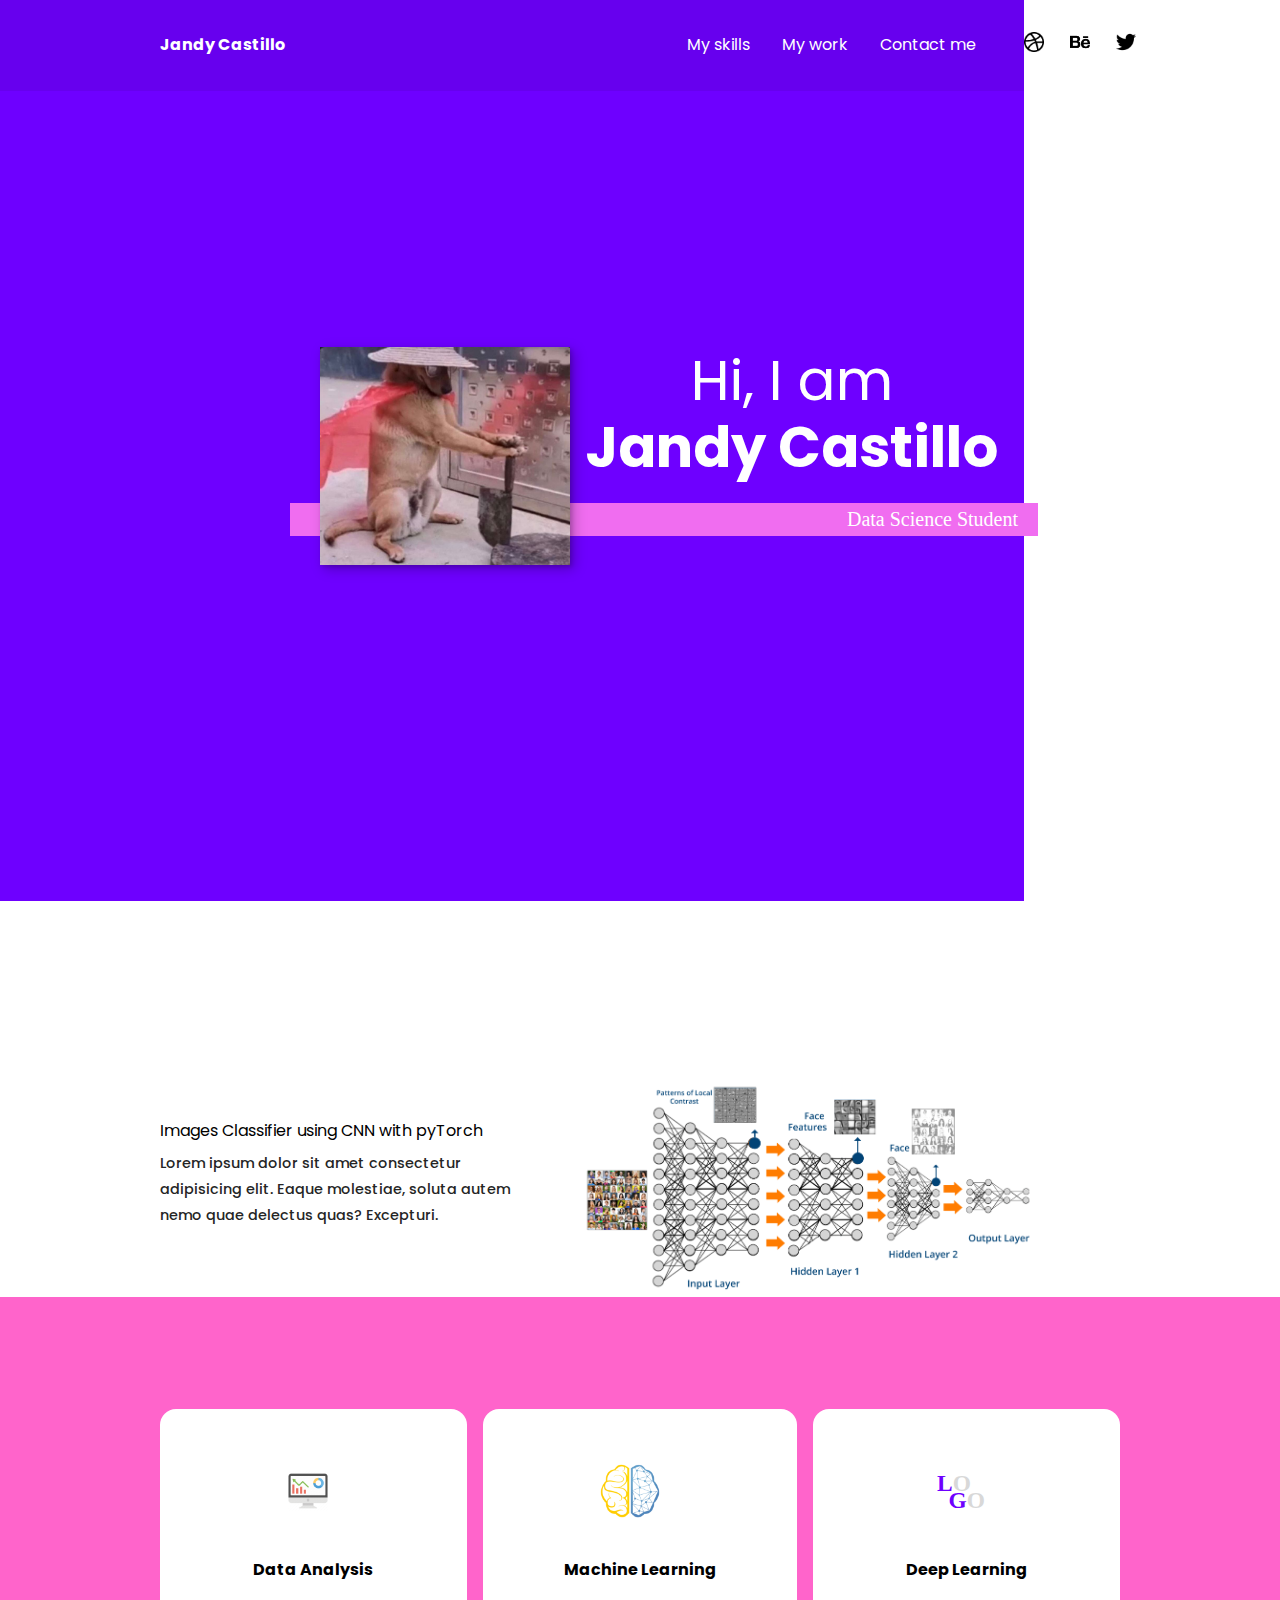
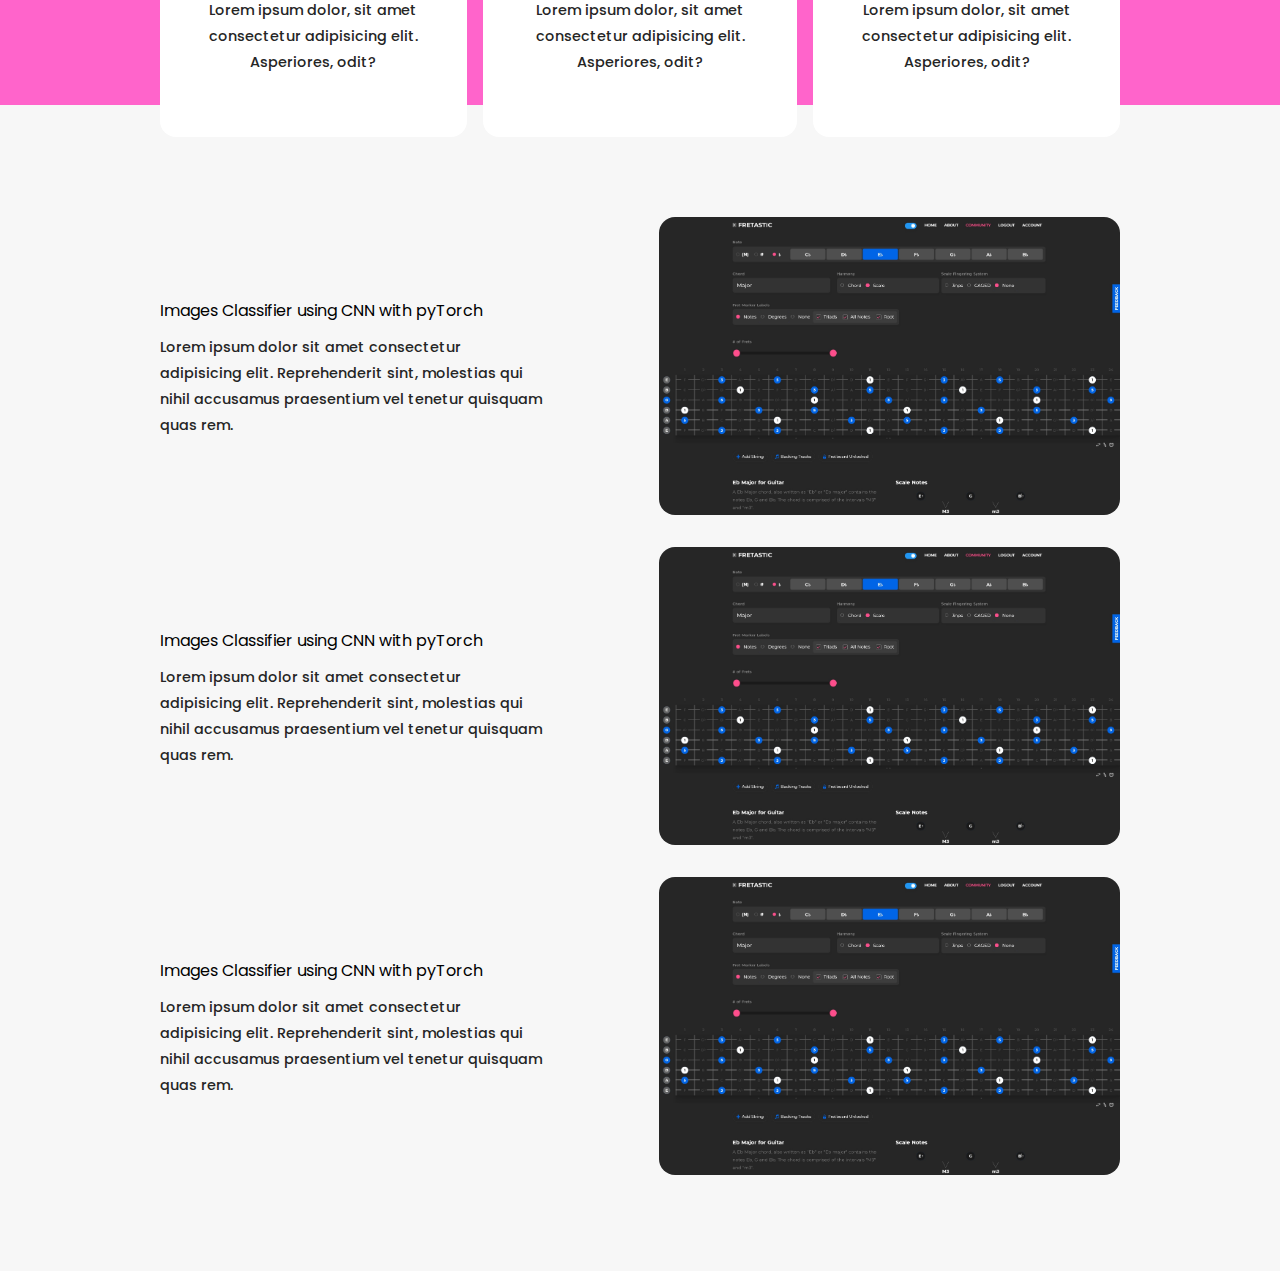
<file: index.html>
<!DOCTYPE html>
<html lang="en">
<head>
    <meta charset="UTF-8">
    <meta name="viewport" content="width=device-width, initial-scale=1.0">
    <title>Jandy Castillo Portfolio</title>
    <link rel="stylesheet" href="css/main.css">
</head>
<body>
    
    <div class="nav-container">
        <header>
            <a href="index.html" class="logo">Jandy Castillo</a>

            <nav>
                <ul>
                    <li><a href="#skills">My skills</a></li>
                    <li><a href="#portfolio">My work</a></li>
                    <li><a href="#">Contact me</a></li>
                </ul>
            </nav>
        </header>
        <div class="social-header">
            <ul>
                <li><a href="#"><img src="images/dribbble.png" alt="dribbble"></a></li>
                <li><a href="#"><img src="images/behance.png" alt="behance"></a></li>
                <li><a href="#"><img src="images/twitter.png" alt="twitter"></a></li>
            </ul>
        </div>
    </div>

     <!-- Introduction -->
     <div class="hero">
        <div class="content">
            <section class="intro" id="home">
                <h1 class="section__title section__title--intro">
                    Hi, I am <strong>Jandy Castillo</strong>
                </h1>
                <p class="section__subtitle section__subtitle--intro">Data Science Student</p>
                <img src="images/dss-jandy.png" alt="a picture of Jane Smith smiling" class="intro__img">
            </section>
        </div>
    </div>

    <!-- Featured project -->

    <section class="featured">
        <div class="left">
            <div class="inner transition2">
                <p class="subtitle">Images Classifier using CNN with pyTorch</p>
                <a href="#" class="featured-title"></a>

                <p class="featured-desc">Lorem ipsum dolor sit amet consectetur adipisicing elit. Eaque molestiae, soluta autem nemo quae delectus quas? Excepturi.</p>
            </div>
        </div>
        <img class="right transition2" src="images/cnn-project.png" alt="Featured Project">
    </section>

    <!-- My skills -->

    <section class="skills" id="skills"> 
        <div class="skills-container">
            <ul>
                <li class="transition2">
                    <div class="icon-container one">
                        <img src="images/data-analysis.png" alt="UI/UX Icon">
                    </div>
                    <p class="skill-title">Data Analysis</p>
                    <p class="featured-desc skill-desc">Lorem ipsum dolor, sit amet consectetur adipisicing elit. Asperiores, odit?</p>
                </li>
                <li class="transition2">
                    <div class="icon-container two">
                        <img src="images/ml-logo.png" alt="UI/UX Icon">
                    </div>
                    <p class="skill-title">Machine Learning</p>
                    <p class="featured-desc skill-desc">Lorem ipsum dolor, sit amet consectetur adipisicing elit. Asperiores, odit?</p>
                </li>
                <li class="transition2">
                    <div class="icon-container three">
                        <img src="images/icon-logo.svg" alt="UI/UX Icon">
                    </div>
                    <p class="skill-title">Deep Learning</p>
                    <p class="featured-desc skill-desc">Lorem ipsum dolor, sit amet consectetur adipisicing elit. Asperiores, odit?</p>
                </li>
            </ul>
        </div>
    </section>

    <section class="portfolio" id="portfolio">

        <div class="portfolio-container transition3">
            <div class="portfolio-left">
                <div class="inner">
                    <p class="subtitle">Images Classifier using CNN with pyTorch</p>

                    <p class="featured-title"></p>
                    <p class="featured-desc">Lorem ipsum dolor sit amet consectetur adipisicing elit. Reprehenderit sint, molestias qui nihil accusamus praesentium vel tenetur quisquam quas rem.</p>
                </div>
            </div>
            <a href="#"><img src="images/fretty.jpg" alt="Fretastic"></a>
        </div>

        <div class="portfolio-container transition3">
            <div class="portfolio-left">
                <div class="inner">
                    <p class="subtitle">Images Classifier using CNN with pyTorch</p>

                    <p class="featured-title"></p>
                    <p class="featured-desc">Lorem ipsum dolor sit amet consectetur adipisicing elit. Reprehenderit sint, molestias qui nihil accusamus praesentium vel tenetur quisquam quas rem.</p>
                </div>
            </div>
            <a href="#"><img src="images/fretty.jpg" alt="Fretastic"></a>
        </div>

        <div class="portfolio-container transition3">
            <div class="portfolio-left">
                <div class="inner">
                    <p class="subtitle">Images Classifier using CNN with pyTorch</p>

                    <p class="featured-title"></p>
                    <p class="featured-desc">Lorem ipsum dolor sit amet consectetur adipisicing elit. Reprehenderit sint, molestias qui nihil accusamus praesentium vel tenetur quisquam quas rem.</p>
                </div>
            </div>
            <a href="#"><img src="images/fretty.jpg" alt="Fretastic"></a>
        </div>

    </section>

    <script src="https://cdnjs.cloudflare.com/ajax/libs/gsap/3.5.1/gsap.min.js" integrity="sha512-IQLehpLoVS4fNzl7IfH8Iowfm5+RiMGtHykgZJl9AWMgqx0AmJ6cRWcB+GaGVtIsnC4voMfm8f2vwtY+6oPjpQ==" crossorigin="anonymous"></script>
    <script src="https://s3-us-west-2.amazonaws.com/s.cdpn.io/16327/ScrollTrigger.min.js"></script>
    <script src="js/index.js"></script>
    <script>
        gsap.registerPlugin(ScrollTrigger);
        var tl = gsap.timeline();

        tl.from('.content', {
            y: '-30%',
            opacity: 0,
            duration: 2,
            ease: Power4.easeOut
        })
        tl.from('.stagger1', {
            opacity: 0,
            y: -50,
            stagger: .3,
            ease: Power4.easeOut,
            duration: 2
        }, "-=1.5")
        tl.from('.hero-design', {
            opacity: 0, y: 50, ease: Power4.easeOut, duration: 1
        }, "-=2")

        gsap.from(".square-anim", {
            stagger: .2,
            scale: 0.1,
            duration: 1,
            ease: Back.easeOut.config(1.7)
        })

        gsap.from(".transition2", {
            scrollTrigger: {
                trigger: '.transition2',
                start: "top bottom"
            },
            y: 50,
            opacity: 0,
            duration: 1.2,
            stagger: .3
        })

        gsap.from(".transition3", {
            scrollTrigger: {
                trigger: ".transition3",
                start: "top center"
            },
            y: 50,
            opacity: 0,
            duration: 1.2,
            stagger: .6
        });
    </script>
</body>
</html>
</file>
<file: css/main.css>
@import url("https://fonts.googleapis.com/css2?family=Poppins:wght@300;400;700&display=swap");
body {
  height: 100vh;
  margin: 0;
  font-family: 'Poppins', arial;
}

ul {
  list-style-type: none;
  margin: 0;
  padding: 0;
}

a {
  text-decoration: none;
}

img {
  width: 80%;
}

.nav-container {
  background: #6700EE;
}

.nav-container a {
  color: white;
}

header {
  display: -webkit-box;
  display: -ms-flexbox;
  display: flex;
  -webkit-box-pack: justify;
      -ms-flex-pack: justify;
          justify-content: space-between;
  padding: 2em;
}

header .logo {
  color: #ffffff;
  font-weight: bold;
}

header ul {
  display: -webkit-box;
  display: -ms-flexbox;
  display: flex;
}

header ul a {
  display: block;
  padding: 0 1em;
}

.social-header, .hero-design {
  display: none;
}

.hero {
  background: #6E00FF;
  color: white;
  display: -ms-grid;
  display: grid;
  text-align: center;
  padding: 4em;
}

.meet {
  display: -webkit-box;
  display: -ms-flexbox;
  display: flex;
  margin: 0 auto;
  width: 200px;
  font-weight: bold;
  color: #FF64CB;
}

.meet span {
  margin-top: 1em;
  margin-right: .5em;
}

.scroll {
  width: 30px;
  margin-top: 2em;
}

section {
  padding: 4em 2em;
  text-align: center;
}

.featured {
  position: relative;
}s

.subtitle {
  text-transform: uppercase;
  font-weight: bold;
  color: #6E00FF;
  letter-spacing: .2em;
  font-size: .85em;
}

.featured-title {
  color: black;
  font-weight: bold;
  font-size: 1.3em;
  margin-top: -.4em;
  display: block;
}

.featured-desc {
  color: #252525;
  margin-bottom: 3em;
  font-size: .9em;
  line-height: 1.8em;
  font-weight: 500;
}

.skills {
  background: #FF64CB;
}

.skills-container ul li {
  background: white;
  padding: 2em;
  border-radius: 1em;
  margin-bottom: 1em;
}

.skills-container ul li .icon-container {
  height: 100px;
  display: -ms-grid;
  display: grid;
  place-content: center;
  margin: 0 auto;
}

.skills-container ul li .icon-container.one {
  width: 50px;
}

.skills-container ul li .icon-container.two {
  width: 100px;
}

.skills-container ul li .icon-container.three {
  width: 60px;
}

.skills-container ul li .skill-title {
  font-weight: bold;
}

.skills-container ul li .featured-desc {
  margin-bottom: 2em;
}

.portfolio {
  background: #F7F7F7;
}

.portfolio-container a img {
  border-radius: 1em;
  margin-bottom: 2em;
}

@media only screen and (min-width: 800px) {
  .featured, .portfolio {
    text-align: left;
  }
  .featured, .portfolio-container {
    display: -ms-grid;
    display: grid;
    -ms-grid-columns: 40% auto;
        grid-template-columns: 40% auto;
  }
  .left, .portfolio-left {
    display: -ms-grid;
    display: grid;
    place-content: center;
  }
  .right {
    margin-left: 2em;
    margin-top: 1em;
  }
  .skills {
    margin-top: -5em;
    margin-bottom: -7em;
    padding-top: 7em;
  }
  .skills-container ul {
    display: -ms-grid;
    display: grid;
    -ms-grid-columns: (auto)[3];
        grid-template-columns: repeat(3, auto);
    grid-gap: 1em;
  }
  .portfolio {
    padding-top: 7em;
  }
  .portfolio-container img {
    margin-left: 2em;
  }
}

@media only screen and (min-width: 1050px) {
  .hero {
    height: 90vh;
  }
  .nav-container {
    display: -ms-grid;
    display: grid;
    -ms-grid-columns: 80% auto;
        grid-template-columns: 80% auto;
    background: unset;
  }
  .nav-container header {
    background: #6700EE;
  }
  header {
    padding: 2em 2em 2em 4em;
  }
  .social-header {
    padding: 2em 4em 2em 0;
  }
  section {
    padding: 4em;
  }
  .social-header {
    display: block;
  }
  .social-header ul {
    display: -webkit-box;
    display: -ms-flexbox;
    display: flex;
    -webkit-box-pack: justify;
        -ms-flex-pack: justify;
            justify-content: space-between;
    width: 7em;
    float: right;
  }
  .social-header ul img {
    width: 20px;
  }
  .hero {
    display: -ms-grid;
    display: grid;
    -ms-grid-columns: 80% auto;
        grid-template-columns: 80% auto;
    background: unset;
    padding: 0;
  }
  .hero .content {
    background: #6E00FF;
    padding: 8em 10em 8em 6em;
    text-align: left;
  }
  .hero .content h1 {
    font-size: 3.5em;
    line-height: 1.2em;
  }
  .meet {
    margin: unset;
  }
  .hero-design {
    display: unset;
    margin-left: -50%;
    margin-top: 15%;
    width: 80%;
  }
  .portfolio img {
    float: right;
    max-width: 500px;
  }
}

@media only screen and (min-width: 1250px) {
  header {
    padding: 2em 2em 2em 10em;
  }
  .social-header {
    padding: 2em 10em 2em 0;
  }
  section {
    padding: 10em 10em 4em 10em;
  }
  .hero .content {
    padding: 6em 8em 6em 10em;
  }
}

@media only screen and (min-width: 1550px) {
  header {
    padding: 2em 2em 2em 20em;
  }
  .social-header {
    padding: 2em 20em 2em 0;
  }
  section {
    padding: 6em 20em 4em 20em;
  }
  .hero .content {
    padding: 9em 20em 6em 20em;
  }
}

.circle {
  animation: circleAnim 1s infinite alternate-reverse;
}

@-webkit-keyframes circleAnim {
  from {
    -webkit-transform: translate(262px, 798px);
            transform: translate(262px, 798px);
    z-index: 5;
  }
  to {
    -webkit-transform: translate(262px, 830px);
            transform: translate(262px, 830px);
  }
}

@keyframes circleAnim {
  from {
    -webkit-transform: translate(262px, 798px);
            transform: translate(262px, 798px);
    z-index: 5;
  }
  to {
    -webkit-transform: translate(262px, 830px);
            transform: translate(262px, 830px);
  }
}

:root {
  --ff-primary: 'Lora', serif;
  --ff-secondary: 'Roboto Slab', serif;
  
  --fw-reg: 400;
  --fw-bold: 700;
  
  --clr-light: #fff;
  --clr-dark: #fff;
  --clr-accent: #f06df0;
  
  --fs-h1: 3rem;
  --fs-h2: 2.25rem;
  --fs-h3: 1.25rem;
  --fs-body: 1rem;
  
  --bs: 0.25em 0.25em 0.75em rgba(0,0,0,.25),
        0.125em 0.125em 0.25em rgba(0,0,0,.15);
}


/* Typography */

h1,
h2,
h3 {
    line-height: 1;
    margin: 0;
}

h1 { font-size: var(--fs-h1) }
h2 { font-size: var(--fs-h2) }
h3 { font-size: var(--fs-h3) }


.section__title {
    margin-bottom: .25em;
}

.section__title--intro {
    font-weight: var(--fw-reg);
}

.section__title--intro strong {
    display: block;
}

.section__subtitle {
    margin: 0;
    font-size: var(--fs-h3);
}

.section__subtitle--intro,
.section__subtitle--about {
    background: var(--clr-accent);
    padding: .25em 1em;
    font-family: var(--ff-secondary);
    margin-bottom: 1em;
}

.section__subtitle--work {
    color: var(--clr-accent);
    font-weight: var(--fw-bold);
    margin-bottom: 2em;
}

/*  Intro section  */

.intro {
  position: left;
}

.intro__img {
  box-shadow: var(--bs);
}

.section__subtitle--intro {
  display: inline-block;
}

@media (min-width: 600px) {
  .intro {
      display: grid;
      width: min-content;
      margin: 0 auto;
      grid-column-gap: 1em;
      grid-template-areas: 
          "img title"
          "img subtitle";
      grid-template-columns: min-content max-content;
  }
  
  .intro__img {
      grid-area: img;
      min-width: 250px;
      position: relative;
      z-index: 2;
  }    
  
  .section__subtitle--intro {
      align-self: start;
      grid-column: -1 / 1;
      grid-row: 2;
      text-align: right;
      position: relative;
      left: -1.5em;
      width: calc(100% + 1.5em);
  }
}

/*# sourceMappingURL=main.css.map */
</file>
